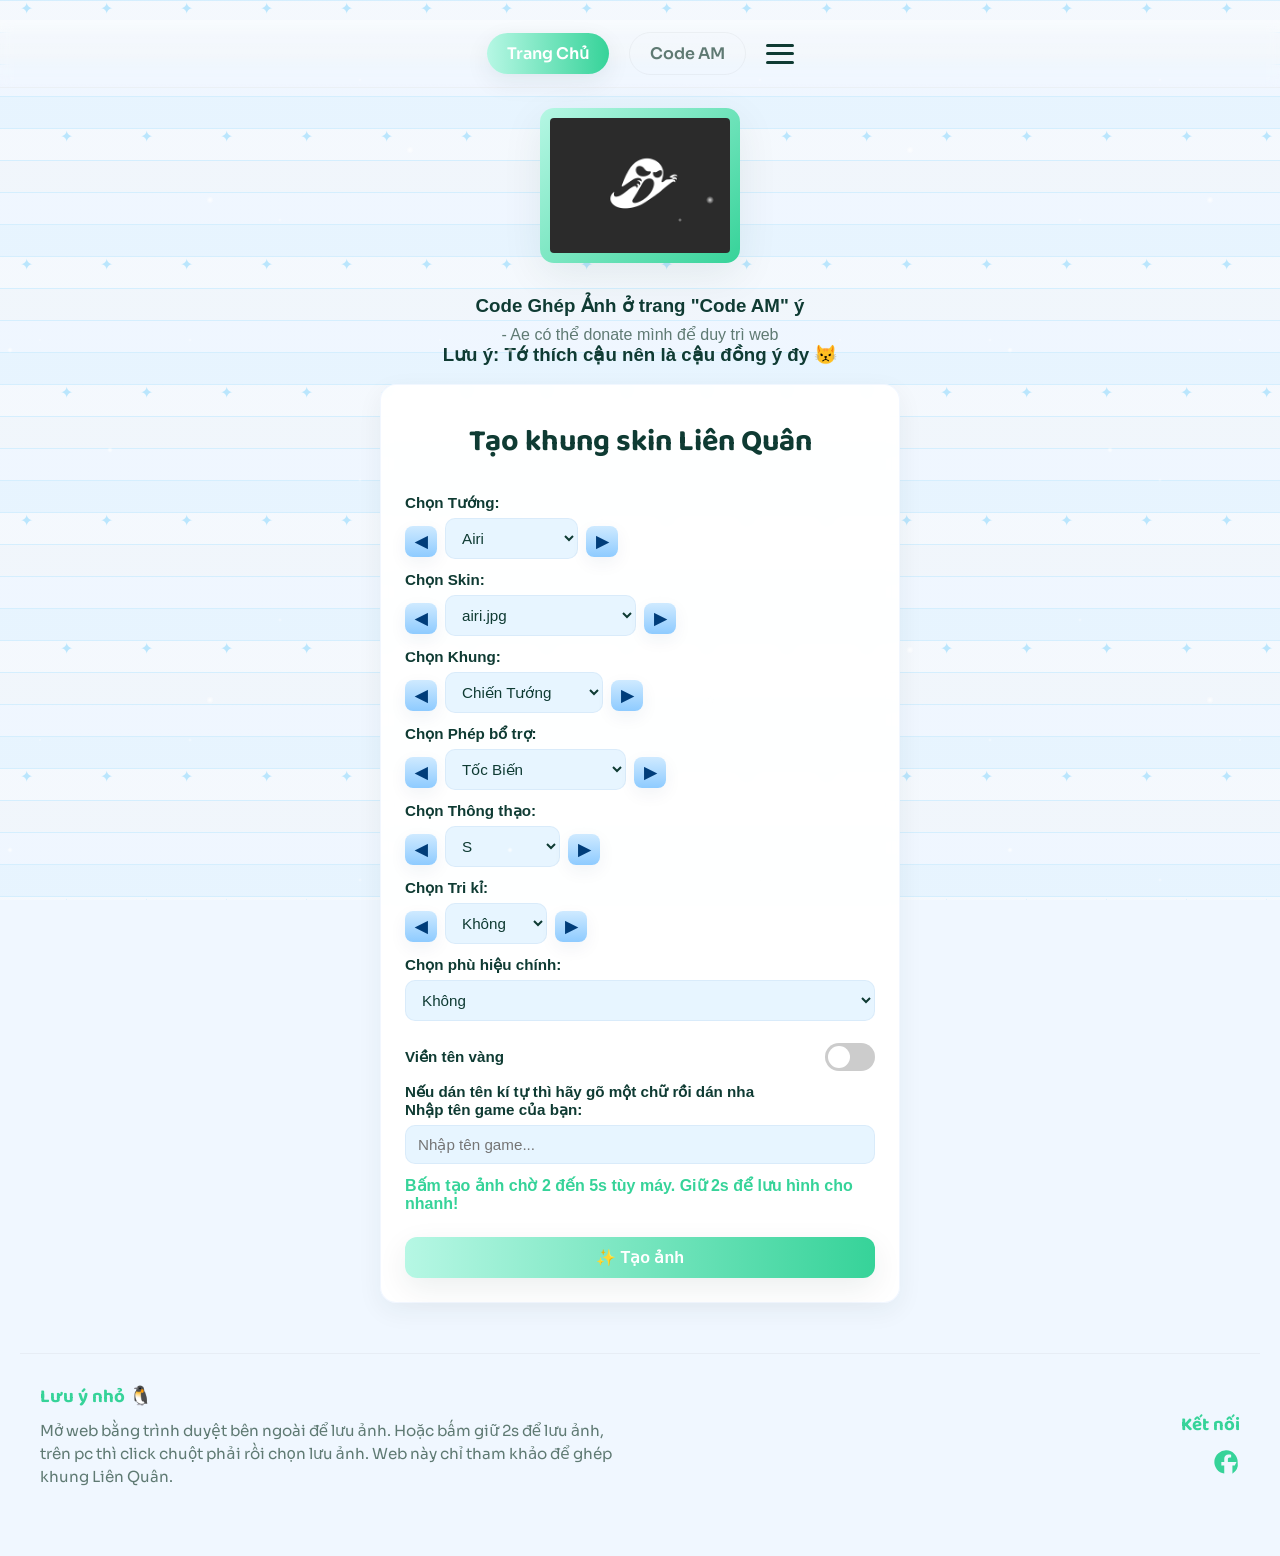
<file: index.html>
<!doctype html>
<html lang="vi">

<head>
  <script async src="https://pagead2.googlesyndication.com/pagead/js/adsbygoogle.js?client=ca-pub-8347855396412381"
    crossorigin="anonymous"></script>

  <meta charset="utf-8">
  <meta name="viewport" content="width=device-width,initial-scale=1">
  <link
    href="https://fonts.googleapis.com/css2?family=Baloo+2:wght@400;700;800&family=Sora:wght@300;400;600&display=swap"
    rel="stylesheet">
  <title>Tạo khung skin Liên Quân</title>
  <link rel="stylesheet" href="assets/css/reset.css">
  <link rel="stylesheet" href="assets/css/appbar.css">
  <link rel="stylesheet" href="assets/css/footer.css">
  <link rel="stylesheet" href="assets/css/profile.css">
  <link rel="stylesheet" href="assets/css/background.css">
  <link rel="stylesheet" href="assets/css/custom.css">
  <link rel="stylesheet" href="assets/css/styles.css">
  <link rel="stylesheet" href="assets/css/gallery.css">
  <link rel="stylesheet" href="assets/css/winter.css">
</head>

<body>
  <!-- 🌀 Loader -->
  <div class="loader-container">
    <div class="loader">
      <div class="loader--dot"></div>
      <div class="loader--dot"></div>
      <div class="loader--dot"></div>
      <div class="loader--dot"></div>
      <div class="loader--dot"></div>
      <div class="loader--dot"></div>
      <div class="loader--text">Loading...</div>
    </div>
  </div>
  <script src="assets/js/custom.js"></script>
  <div class="snow" aria-hidden="true"></div>
  <!-- 🌀 End Loader -->
  <header>
    <nav class="app-bar">
      <a href="/" class="active">Trang Chủ</a>
      <a href="gallery.html">Code AM</a>
      <!-- Hamburger menu -->
      <div class="hamburger" id="hamburger">
        <span></span>
        <span></span>
        <span></span>
      </div>
    </nav>
    <!-- Popup thông tin liên hệ -->
    <div id="contactPopupContainer"></div>
  </header>
  <script src="assets/js/profile.js"></script>
  <div class="search-box">
    <img src="assets/logo-images/ogo52hzmisfit.png" alt="logo" class="logo-pulse" />
  </div>

  <div class="intro">
    <h3>Code Ghép Ảnh ở trang "Code AM" ý</h3>
    <p class="lead">- Ae có thể donate mình để duy trì web<br>
    <h3 class="rainbow-text">Lưu ý: Tớ thích cậu nên là cậu đồng ý đy 😾</h3>
  </div>

  <div class="container">
    <h1>Tạo khung skin Liên Quân</h1><br>

    <div class="controls">
      <label>Chọn Tướng:
        <select id="tuongSelect"></select>
      </label>

      <label>Chọn Skin:
        <select id="skinSelect"></select>
      </label>

      <label>Chọn Khung:
        <select id="khungSelect"></select>
      </label>

      <label>Chọn Phép bổ trợ:
        <select id="phepSelect"></select>
      </label>

      <label>Chọn Thông thạo:
        <select id="thongthaoSelect"></select>
      </label>

      <label>Chọn Tri kỉ:
        <select id="trikiSelect"></select>
      </label>

      <label>Chọn phù hiệu chính:
        <select id="phuhieuGroupSelect">
          <option value="khong">Không</option>
          <option value="luc">Phù hiệu Lục</option>
          <option value="vang">Phù hiệu Vàng</option>
          <option value="do">Phù hiệu Đỏ</option>
          <option value="lam">Phù hiệu Lam</option>
        </select>
      </label>

      <label id="phuhieuLabel" style="display: none;">Chọn phù hiệu:
        <select id="phuhieuSelect"></select>
      </label>

      <div class="switch-label">
        <span>Viền tên vàng</span>

        <!-- <-- dùng label cho switch để click vào slider sẽ toggle checkbox -->
        <label class="switch">
          <input type="checkbox" id="vienvangCheck">
          <span class="slider"></span>
        </label>
      </div>

      <label>Nếu dán tên kí tự thì hãy gõ một chữ rồi dán nha <br>
        Nhập tên game của bạn:
        <input type="text" id="tenGameInput" placeholder="Nhập tên game...">
      </label>

      <h4 class="note">Bấm tạo ảnh chờ 2 đến 5s tùy máy. Giữ 2s để lưu hình cho nhanh!</h4>

      <!-- Nút tạo ảnh -->
      <button id="createBtn">✨ Tạo ảnh</button>

      <!-- Canvas đặt ngay dưới các nút -->
      <canvas id="preview" width="900" height="1200" style="display:none;"></canvas>

      <!-- Nút lưu ảnh, ẩn trước -->
      <button id="saveBtn" style="display:none;">💾 Lưu hình</button>
    </div>
  </div>
  <script src="assets/js/app.js"></script>
  <!-- 🐧 Footer -->
  <footer class="site-footer">
    <div class="footer-container">
      <!-- Cột trái: Lưu ý -->
      <div class="footer-left">
        <h3>Lưu ý nhỏ 🐧</h3>
        <p>Mở web bằng trình duyệt bên ngoài để lưu ảnh. Hoặc bấm giữ 2s để lưu ảnh, trên pc thì click chuột phải rồi
          chọn lưu ảnh. Web này chỉ tham khảo để ghép khung Liên Quân.</p>
      </div>

      <!-- Cột phải: Kết nối (Facebook) -->
      <div class="footer-right">
        <h3>Kết nối</h3>
        <a class="fb-footer" href="https://www.facebook.com/quoctuzn" target="_blank" aria-label="Facebook - QuocTuZN">
          <svg xmlns="http://www.w3.org/2000/svg" viewBox="0 0 24 24" class="fb-icon" width="28" height="28"
            fill="currentColor" aria-hidden="true">
            <path
              d="M22 12a10 10 0 1 0-11.5 9.9v-7H8v-3h2.5V9.5c0-2.5 1.5-3.9 3.7-3.9 1.1 0 2.2.2 2.2.2v2.4h-1.2c-1.2 0-1.6.8-1.6 1.6V12H21l-1.5 2.9h-2V22A10 10 0 0 0 22 12z" />
          </svg>
        </a>
      </div>
    </div>
  </footer>
  <!-- 🐧 End Footer -->
</body>

</html>
</file>
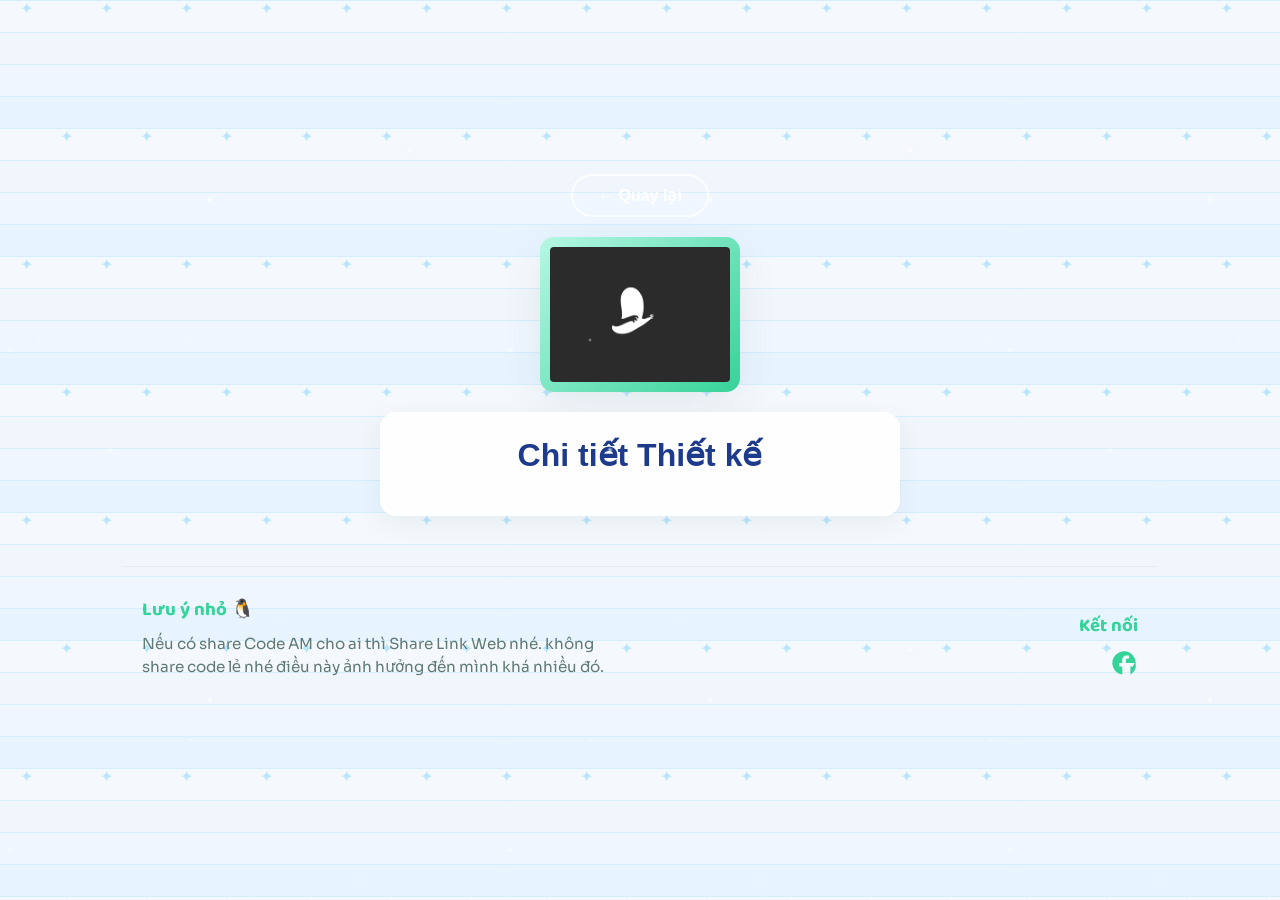
<file: detail.html>
<!DOCTYPE html>
<html lang="vi">

<head>
  <script async src="https://pagead2.googlesyndication.com/pagead/js/adsbygoogle.js?client=ca-pub-8347855396412381"
    crossorigin="anonymous"></script>

  <meta charset="UTF-8">
  <meta name="viewport" content="width=device-width, initial-scale=1">
  <link
    href="https://fonts.googleapis.com/css2?family=Baloo+2:wght@400;700;800&family=Sora:wght@300;400;600&display=swap"
    rel="stylesheet">

  <title>Chi tiết Design</title>
  <link rel="stylesheet" href="assets/css/reset.css">
  <link rel="stylesheet" href="assets/css/background.css">
  <link rel="stylesheet" href="assets/css/custom.css">
  <link rel="stylesheet" href="assets/css/footer.css">
  <link rel="stylesheet" href="assets/css/gallery.css">
  <link rel="stylesheet" href="assets/css/detail.css">
  <link rel="stylesheet" href="assets/css/winter.css">
</head>

<body>
  <!-- 🌀 Loader -->
  <div class="loader-container">
    <div class="loader">
      <div class="loader--dot"></div>
      <div class="loader--dot"></div>
      <div class="loader--dot"></div>
      <div class="loader--dot"></div>
      <div class="loader--dot"></div>
      <div class="loader--dot"></div>
      <div class="loader--text">Loading...</div>
    </div>
  </div>
  <script src="assets/js/custom.js"></script>
  <div class="snow" aria-hidden="true"></div>
  <!-- 🌀 End Loader -->
  <header>
    <a href="gallery.html" class="back-btn">&larr; Quay lại</a>
  </header>
  <div class="search-box">
    <img src="assets/logo-images/ogo52hzmisfit.png" alt="logo" class="logo-pulse" />
  </div>
  <div class="container">
    <h1>Chi tiết Thiết kế</h1><br>
    <main id="detailContainer"></main>
  </div>
  <script>
    document.addEventListener("DOMContentLoaded", () => {
      const params = new URLSearchParams(window.location.search);
      const id = params.get("id");

      fetch('assets/data/gallery.json')
        .then(res => res.json())
        .then(data => {
          const item = data.find(i => i.id.toLowerCase() === id.toLowerCase());
          const container = document.getElementById("detailContainer");

          if (item) {
            // Kiểm tra item.links (mảng) và render tất cả link
            let linksHTML = '';
            if (Array.isArray(item.links)) {
              linksHTML = item.links
                .map(link => `<a href="${link.url}" target="_blank" class="detail-link">${link.text}</a>`)
                .join(' ');
            }

            container.innerHTML = `
              <div class="detail-card">
                <img id="detailImage" src="${item.image}" alt="${item.title}">
                <h2>${item.title}</h2>
                <p>${item.description}</p>
                <div class="links-container">${linksHTML}</div>
              </div>
            `;
          } else {
            container.innerHTML = `<p class="lead">Không tìm thấy thông tin ảnh.</p>`;
          }
        })
        .catch(err => console.error('Lỗi load chi tiết:', err));
    });
  </script>
  <!-- 🐧 Footer -->
  <footer class="site-footer">
    <div class="footer-container">
      <!-- Cột trái: Lưu ý -->
      <div class="footer-left">
        <h3>Lưu ý nhỏ 🐧</h3>
        <p>Nếu có share Code AM cho ai thì Share Link Web nhé. không share code lẻ nhé điều này ảnh hưởng đến mình khá
          nhiều đó.</p>
      </div>

      <!-- Cột phải: Kết nối (Facebook) -->
      <div class="footer-right">
        <h3>Kết nối</h3>
        <a class="fb-footer" href="https://www.facebook.com/quoctuzn" target="_blank" aria-label="Facebook - QuocTuZN">
          <svg xmlns="http://www.w3.org/2000/svg" viewBox="0 0 24 24" class="fb-icon" width="28" height="28"
            fill="currentColor" aria-hidden="true">
            <path
              d="M22 12a10 10 0 1 0-11.5 9.9v-7H8v-3h2.5V9.5c0-2.5 1.5-3.9 3.7-3.9 1.1 0 2.2.2 2.2.2v2.4h-1.2c-1.2 0-1.6.8-1.6 1.6V12H21l-1.5 2.9h-2V22A10 10 0 0 0 22 12z" />
          </svg>
        </a>
      </div>
    </div>
  </footer>
  <!-- 🐧 End Footer -->
</body>

</html>
</file>
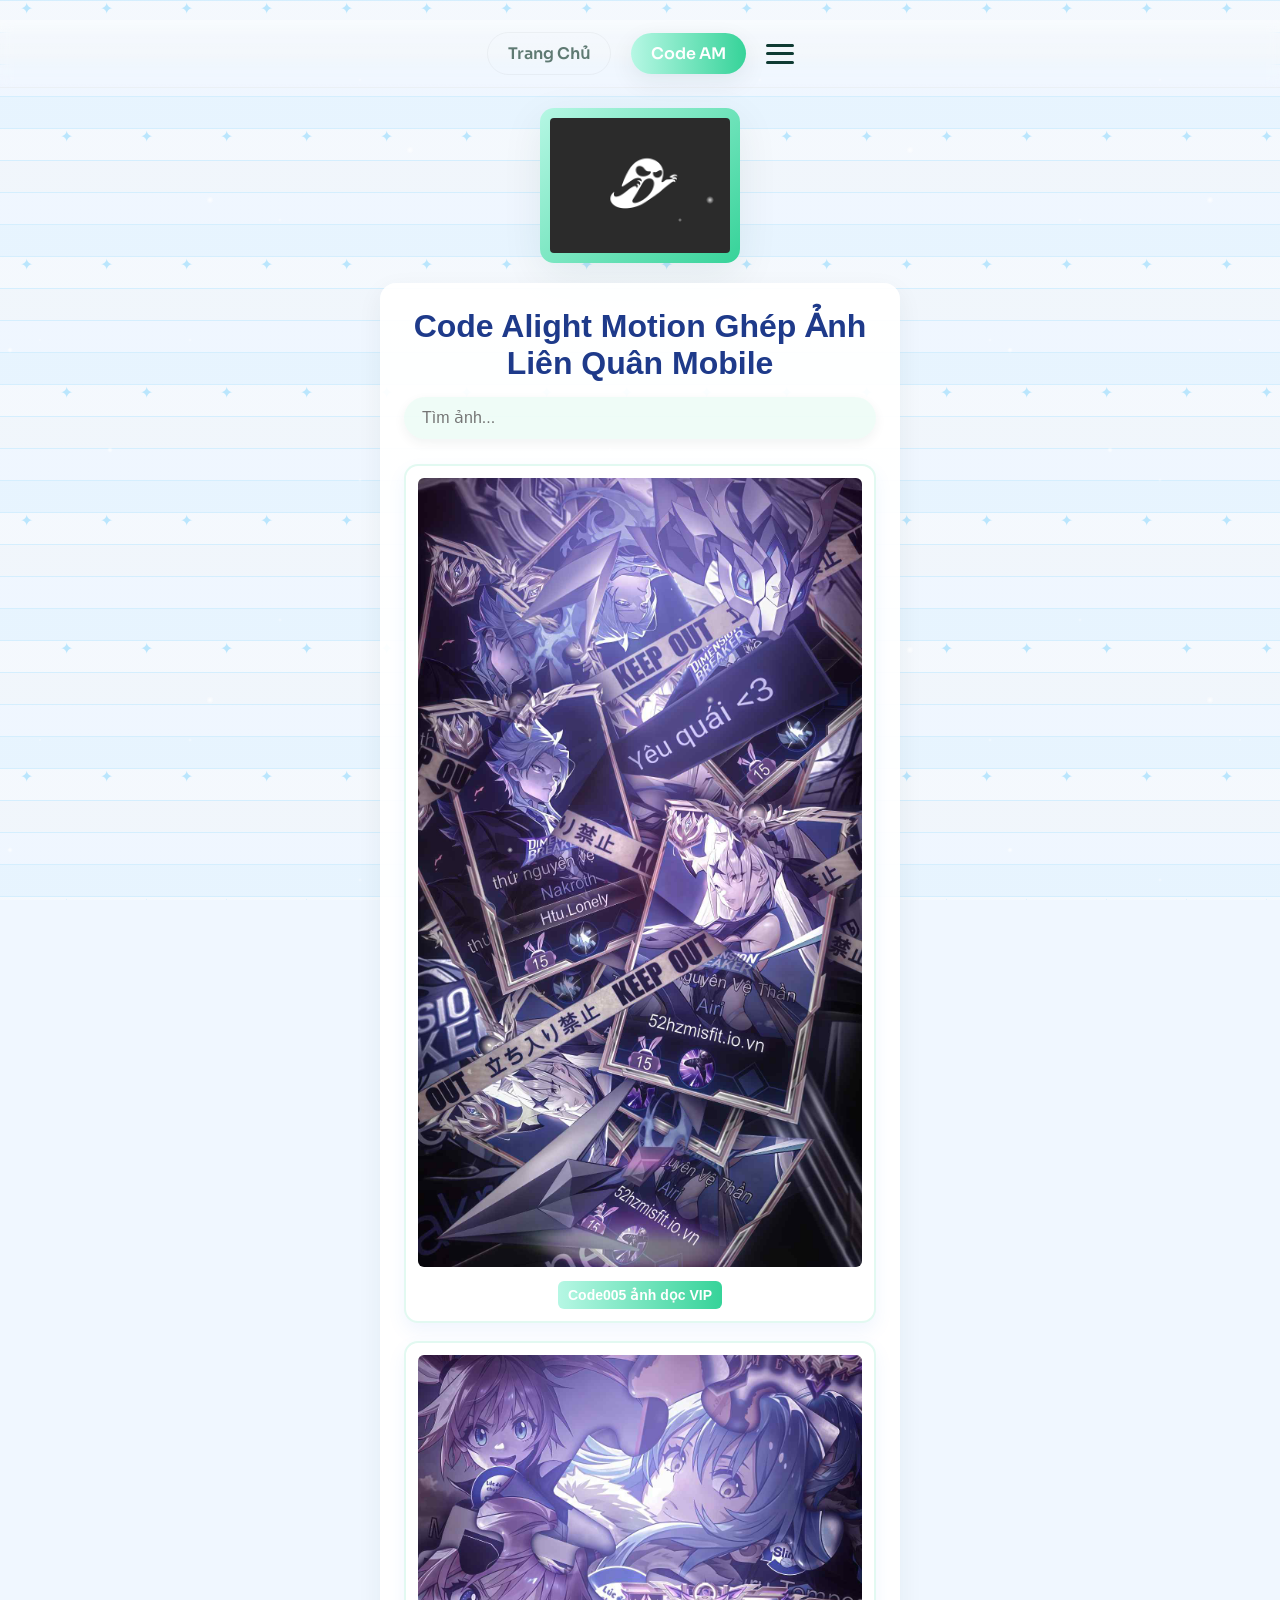
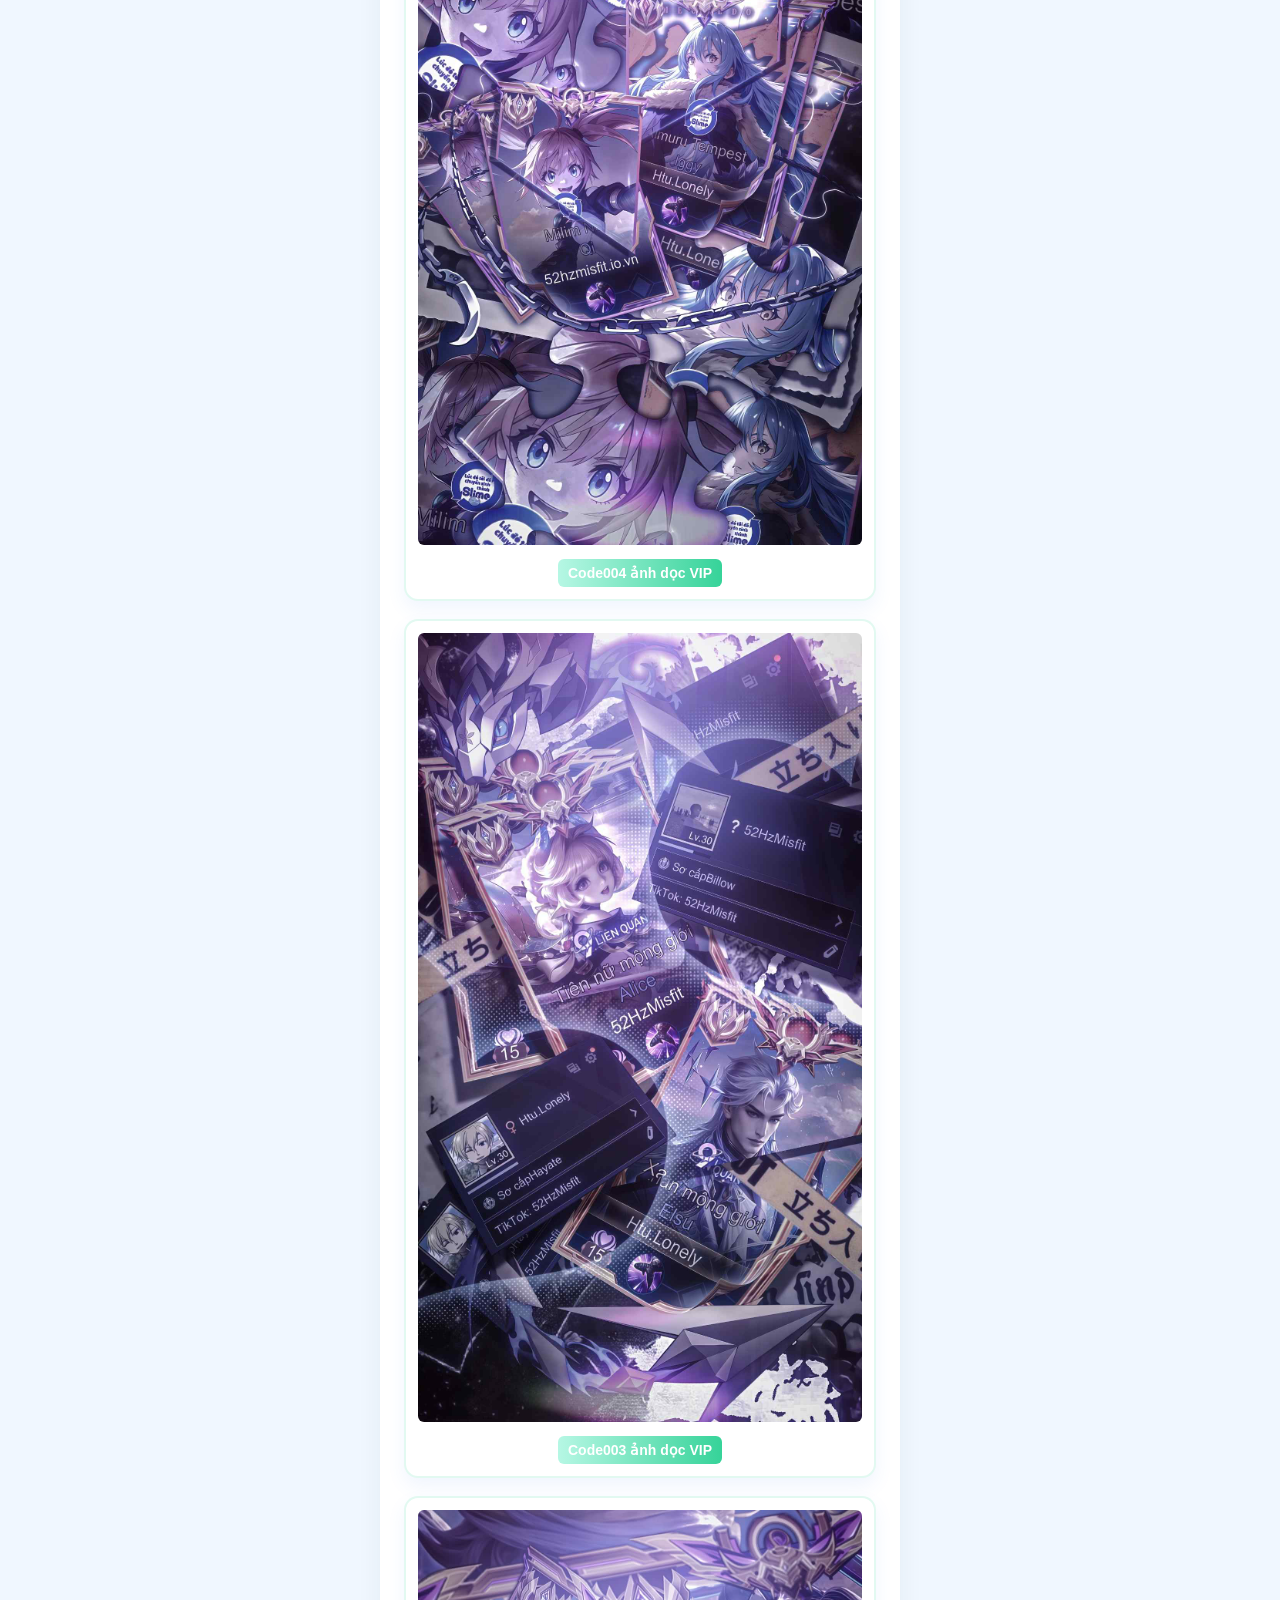
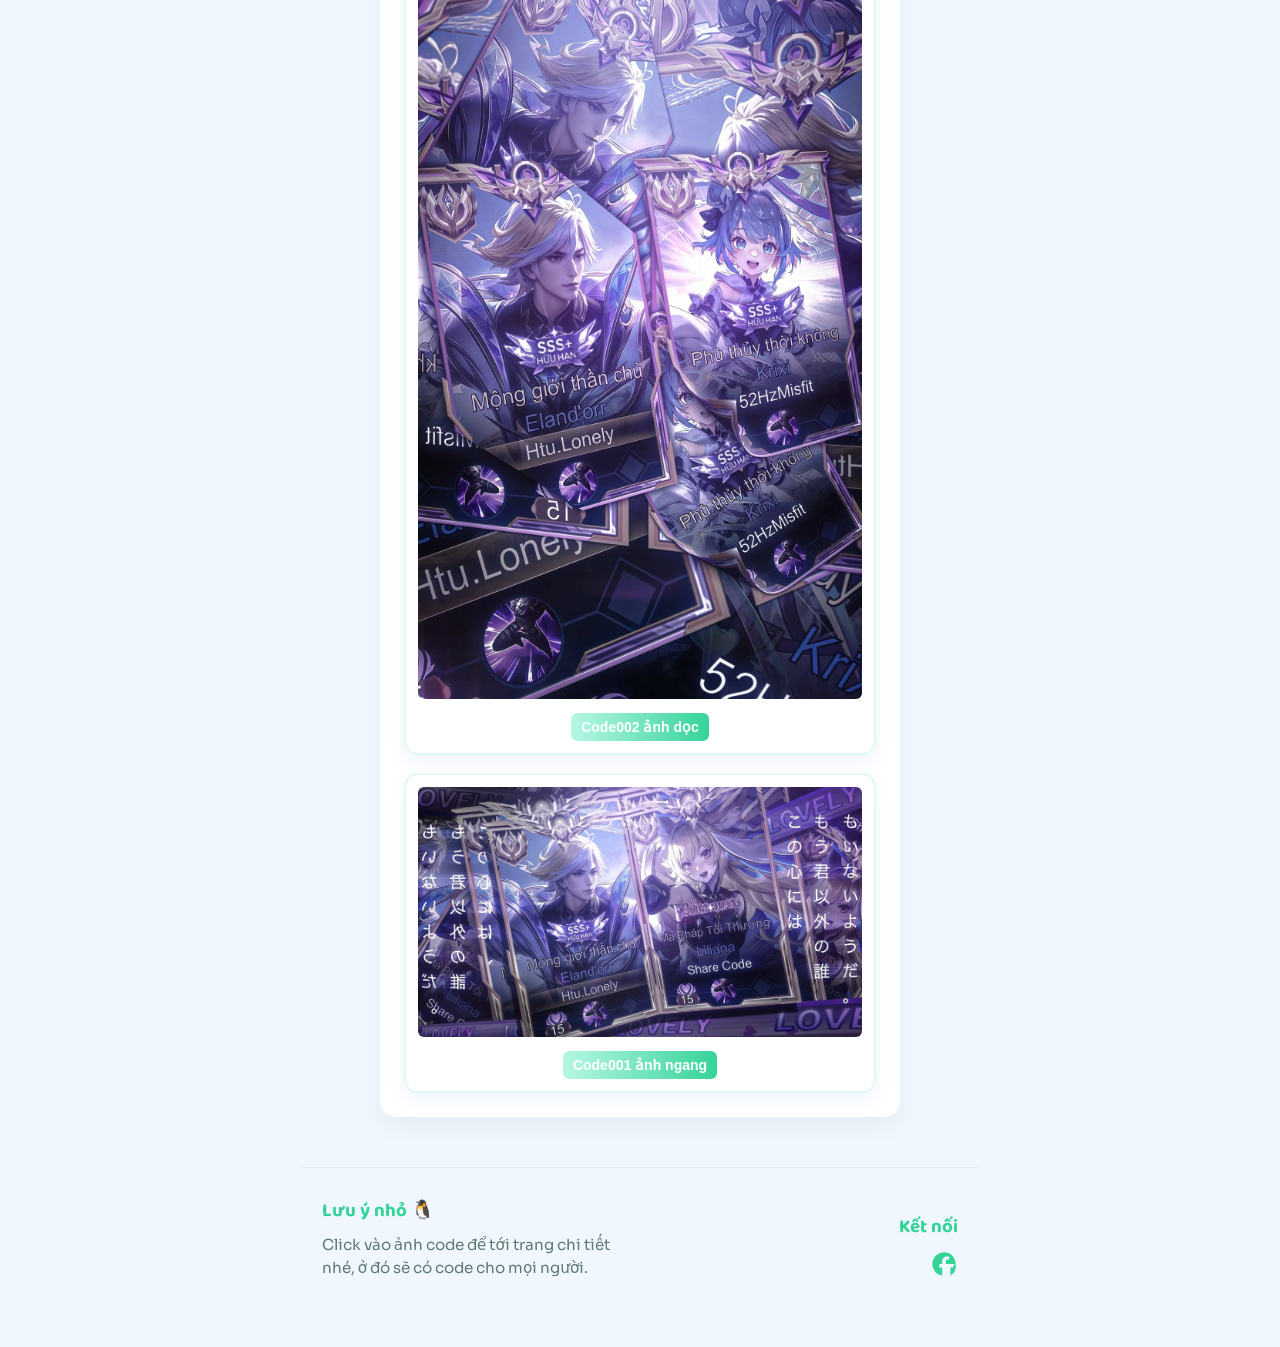
<file: gallery.html>
<!DOCTYPE html>
<html lang="vi">

<head>
  <script async src="https://pagead2.googlesyndication.com/pagead/js/adsbygoogle.js?client=ca-pub-8347855396412381"
    crossorigin="anonymous"></script>
  <meta charset="UTF-8">
  <meta name="viewport" content="width=device-width, initial-scale=1">
  <link
    href="https://fonts.googleapis.com/css2?family=Baloo+2:wght@400;700;800&family=Sora:wght@300;400;600&display=swap"
    rel="stylesheet">
  <title>Thư viện Design</title>
  <link rel="stylesheet" href="assets/css/reset.css">
  <link rel="stylesheet" href="assets/css/appbar.css">
  <link rel="stylesheet" href="assets/css/footer.css">
  <link rel="stylesheet" href="assets/css/profile.css">
  <link rel="stylesheet" href="assets/css/background.css">
  <link rel="stylesheet" href="assets/css/custom.css">
  <link rel="stylesheet" href="assets/css/gallery.css">
  <link rel="stylesheet" href="assets/css/winter.css">
</head>

<body>
  <!-- 🌀 Loader -->
  <div class="loader-container">
    <div class="loader">
      <div class="loader--dot"></div>
      <div class="loader--dot"></div>
      <div class="loader--dot"></div>
      <div class="loader--dot"></div>
      <div class="loader--dot"></div>
      <div class="loader--dot"></div>
      <div class="loader--text">Loading...</div>
    </div>
  </div>
  <script src="assets/js/custom.js"></script>
  <div class="snow" aria-hidden="true"></div>
  <!-- 🌀 End Loader -->
  <header>
    <nav class="app-bar">
      <a href="index.html" class="active">Trang Chủ</a>
      <a href="gallery.html">Code AM</a>
      <!-- Hamburger menu -->
      <div class="hamburger" id="hamburger">
        <span></span>
        <span></span>
        <span></span>
      </div>
    </nav>
    <!-- Popup thông tin liên hệ -->
    <div id="contactPopupContainer"></div>
  </header>
  <script src="assets/js/profile.js"></script>
  <div class="search-box">
    <img src="assets/logo-images/ogo52hzmisfit.png" alt="logo" class="logo-pulse" />
  </div>
  <div class="container">
    <h1 style="text-align: center;">Code Alight Motion Ghép Ảnh Liên Quân Mobile</h1>

    <section class="search-section">
      <input type="text" id="searchInput" placeholder="Tìm ảnh...">
    </section>

    <main id="galleryContainer"></main>
  </div>
  <script src="assets/js/gallery.js"></script>
  <!-- 🐧 Footer -->
  <footer class="site-footer">
    <div class="footer-container">
      <!-- Cột trái: Lưu ý -->
      <div class="footer-left">
        <h3>Lưu ý nhỏ 🐧</h3>
        <p>Click vào ảnh code để tới trang chi tiết nhé, ở đó sẽ có code cho mọi người.</p>
      </div>

      <!-- Cột phải: Kết nối (Facebook) -->
      <div class="footer-right">
        <h3>Kết nối</h3>
        <a class="fb-footer" href="https://www.facebook.com/quoctuzn" target="_blank" aria-label="Facebook - QuocTuZN">
          <svg xmlns="http://www.w3.org/2000/svg" viewBox="0 0 24 24" class="fb-icon" width="28" height="28"
            fill="currentColor" aria-hidden="true">
            <path
              d="M22 12a10 10 0 1 0-11.5 9.9v-7H8v-3h2.5V9.5c0-2.5 1.5-3.9 3.7-3.9 1.1 0 2.2.2 2.2.2v2.4h-1.2c-1.2 0-1.6.8-1.6 1.6V12H21l-1.5 2.9h-2V22A10 10 0 0 0 22 12z" />
          </svg>
        </a>
      </div>
    </div>
  </footer>
  <!-- 🐧 End Footer -->
</body>

</html>
</file>
<file: assets/css/appbar.css>
/* 🔹 App bar */
.app-bar {
  position: relative;
  width: 100vw;
  display: flex;
  justify-content: center;
  align-items: center;
  gap: 20px;
  padding: 12px 0;
  backdrop-filter: blur(6px);
  background: linear-gradient(180deg, rgba(255, 255, 255, 0.35), rgba(255, 255, 255, 0.06));
  position: sticky;
  top: 0;
  z-index: 60;
  border-bottom: 1px solid rgba(0, 0, 0, 0.04);
}

/* 🔹 Nút cơ bản (chưa active) */
.app-bar a {
  text-decoration: none;
  color: var(--muted);
  font-weight: 600;
  padding: 10px 20px;
  border-radius: 28px;
  border: 1px solid rgba(0, 0, 0, 0.04);
  background: transparent;
  transition: all .22s ease;
  font-family: 'Sora', sans-serif;
}

.app-bar a:hover {
  color: var(--accent-1);
  transform: translateY(-2px);
}

/* Active */
.app-bar a.active {
  background: linear-gradient(90deg, var(--accent-2), var(--accent-1));
  color: #fff;
  box-shadow: 0 8px 24px rgba(14, 55, 47, 0.08);
  border: none;
}

/* Hamburger */
.hamburger {
  display: flex;
  flex-direction: column;
  justify-content: space-between;
  width: 28px;
  height: 20px;
  cursor: pointer;
}

.hamburger span {
  display: block;
  height: 3px;
  background-color: var(--muted);
  border-radius: 3px;
  transition: all .2s ease;
}
</file>
<file: assets/css/footer.css>
/* Footer chung */
.site-footer {
  color: var(--text, #222);
  padding: 28px 20px;
  margin-top: 50px;
  font-family: 'Sora', system-ui, -apple-system, 'Segoe UI', sans-serif;
  background: transparent;
  border-top: 1px solid rgba(0, 0, 0, 0.04);
}

/* Container 2 cột */
.footer-container {
  display: flex;
  justify-content: space-between;
  max-width: 1200px;
  margin: 0 auto;
  gap: 20px;
  align-items: center;
}


/* Cột trái */
.footer-left {
  flex: 1 1 45%;
  /* chiếm khoảng 45% width */
  margin-bottom: 20px;
}

.footer-left h3 {
  color: var(--accent-1);
  margin-bottom: 8px;
  font-family: 'Baloo 2', cursive;
}

.footer-left p {
  font-size: 0.95rem;
  line-height: 1.5;
  color: var(--muted);
}

/* Cột phải */
.footer-right {
  flex: 1 1 45%;
  margin-bottom: 0;
  text-align: right;
}

.footer-right h3 {
  color: var(--accent-1);
  margin-bottom: 8px;
  font-family: 'Baloo 2', cursive;
}

.footer-right .fb-footer {
  display: inline-flex;
  align-items: center;
  gap: 10px;
  text-decoration: none;
  color: var(--accent-1);
}

.footer-right .fb-footer .fb-icon {
  width: 28px;
  height: 28px;
  color: var(--accent-1);
  transition: transform .18s ease;
}

.footer-right .fb-footer:hover .fb-icon {
  transform: translateY(-3px) scale(1.05);
}

/* Responsive: màn hình nhỏ */
@media screen and (max-width:768px) {
  .footer-container {
    flex-direction: column;
    text-align: center;
  }

  .footer-right {
    text-align: center;
  }
}
</file>
<file: assets/css/profile.css>
/* ===== Hamburger menu ===== */
.hamburger {
  display: flex;
  flex-direction: column;
  justify-content: space-between;
  width: 28px;
  height: 20px;
  cursor: pointer;
  z-index: 220;
  /* always above popup */
}

.hamburger span {
  display: block;
  height: 3px;
  background-color: var(--text, #fff);
  border-radius: 3px;
  transition: all .25s ease;
}

/* ===== Popup thông tin liên hệ (minimal, FB-only) ===== */
.contact-popup {
  position: absolute;
  top: 60px;
  right: 18px;
  background: linear-gradient(180deg, rgba(255, 255, 255, 0.95), rgba(255, 255, 255, 0.86));
  color: var(--text);
  padding: 18px 16px;
  border-radius: 14px;
  box-shadow: 0 12px 40px rgba(93, 62, 96, 0.08);
  display: none;
  z-index: 210;
  min-width: 220px;
  animation: fadeIn 0.24s ease forwards;
}

.contact-popup h3 {
  margin: 0 0 8px 0;
  font-size: 1.05rem;
  font-weight: 700;
  font-family: 'Baloo 2', cursive;
  text-align: center;
}

.contact-popup p {
  margin: 0 0 12px 0;
  font-size: 0.95rem;
  color: var(--muted);
  text-align: center;
}

.fb-actions {
  display: flex;
  justify-content: center;
  align-items: center;
  gap: 12px;
}

.fb-link {
  display: inline-flex;
  align-items: center;
  justify-content: center;
  width: 54px;
  height: 54px;
  border-radius: 12px;
  color: var(--card);
  background: linear-gradient(135deg, var(--accent-2), var(--accent-1));
  box-shadow: 0 8px 20px rgba(14, 55, 47, 0.06);
  transition: transform .18s ease, box-shadow .18s ease;
}

.fb-link:hover {
  transform: translateY(-4px) scale(1.02);
  background: linear-gradient(135deg, var(--accent-2), var(--accent-1));
  box-shadow: 0 8px 20px rgba(14, 55, 47, 0.08);
}

.fb-link .fb-icon {
  width: 26px;
  height: 26px;
  color: #fff;
}

/* Close button */
#closePopup {
  display: block;
  margin: 12px auto 0 auto;
  padding: 8px 14px;
  background: transparent;
  color: var(--muted);
  border: 1px solid rgba(0, 0, 0, 0.06);
  border-radius: 10px;
  cursor: pointer;
}

#closePopup:hover {
  transform: translateY(-2px);
  color: var(--text);
}

@keyframes fadeIn {
  from {
    opacity: 0;
    transform: translateY(-8px);
  }

  to {
    opacity: 1;
    transform: none;
  }
}
</file>
<file: assets/css/background.css>
/* ========== BODY & LAYOUT ========== */
body {
  font-family: 'Sora', system-ui, -apple-system, "Segoe UI", Roboto, "Helvetica Neue", Arial;
  display: flex;
  flex-direction: column;
  align-items: center;
  justify-content: flex-start;
  min-height: 100vh;
  padding: 20px;
  color: var(--text, #222);
  margin: 0;
  overflow-x: hidden;

  /* Soft layered mint background for better contrast */
  background:
    radial-gradient(circle at 8% 18%, rgba(54, 211, 153, 0.08), transparent 10%),
    radial-gradient(circle at 92% 82%, rgba(54, 211, 153, 0.06), transparent 12%),
    linear-gradient(135deg, #F3FFF8 0%, #E8FFF4 45%, #FFFFFF 100%);
  background-attachment: fixed;
}
</file>
<file: assets/css/custom.css>
:root {
  --bg-1: #F3FFF8;
  /* very pale mint */
  --bg-2: #E8FFF4;
  /* soft mint wash */
  --accent-1: #36D399;
  /* main mint */
  --accent-2: #B6F7E4;
  /* light mint */
  --mint: #36D399;
  --lav: #DFFCF0;
  --card: rgba(255, 255, 255, 0.94);
  --glass: rgba(255, 255, 255, 0.12);
  --text: #0f3b33;
  /* deep teal for readability */
  --muted: #5f7a73;
  --shadow: 0 12px 36px rgba(14, 55, 47, 0.06);
}

/* ===== Loader ===== */
.loader-container {
  position: fixed;
  inset: 0;
  background: radial-gradient(circle at 20% 30%, rgba(255, 200, 220, 0.28), transparent 8%), linear-gradient(135deg, var(--lav), var(--bg-2));
  display: flex;
  justify-content: center;
  align-items: center;
  z-index: 1000;
  animation: hideLoader 0.6s ease 0.6s forwards;
}

@keyframes hideLoader {
  to {
    opacity: 0;
    visibility: hidden;
  }
}

.loader {
  height: 22px;
  width: 260px;
  position: relative;
  filter: drop-shadow(var(--shadow));
}

.loader--dot {
  animation-name: loader;
  animation-timing-function: cubic-bezier(.4, .0, .2, 1);
  animation-duration: 1.6s;
  animation-iteration-count: infinite;
  height: 18px;
  width: 18px;
  border-radius: 50%;
  position: absolute;
}

.loader--dot:nth-child(1) {
  background-color: #B6F7E4;
  left: 0;
  animation-delay: 0s;
}

.loader--dot:nth-child(2) {
  background-color: #86F1D0;
  left: 40px;
  animation-delay: 0.08s;
}

.loader--dot:nth-child(3) {
  background-color: #36D399;
  left: 80px;
  animation-delay: 0.16s;
}

.loader--dot:nth-child(4) {
  background-color: #7EEAC5;
  left: 120px;
  animation-delay: 0.24s;
}

.loader--dot:nth-child(5) {
  background-color: #34C9A5;
  left: 160px;
  animation-delay: 0.32s;
}

.loader--dot:nth-child(6) {
  background-color: #DFFEF6;
  left: 200px;
  animation-delay: 0.4s;
}

.loader--text {
  position: absolute;
  top: 220%;
  left: 0;
  right: 0;
  width: 6rem;
  margin: auto;
  text-align: center;
  font-size: 1rem;
  color: var(--text);
}

@keyframes loader {
  0% {
    transform: translateX(0) scale(1);
  }

  50% {
    transform: translateX(10px) scale(1.05);
  }

  100% {
    transform: translateX(0) scale(1);
  }
}

/* ===== Hiện nội dung sau loader ===== */
.main-content {
  opacity: 0;
  animation: showContent 0.6s ease 0.6s forwards;
}

@keyframes showContent {
  to {
    opacity: 1;
  }
}

/* Căn giữa logo */
.search-box {
  display: flex;
  justify-content: center;
  align-items: center;
  margin: 20px 0;
}

.logo-pulse {
  width: 200px;
  height: auto;
  display: inline-block;
  padding: 10px;
  border-radius: 14px;
  background: linear-gradient(135deg, var(--accent-2), var(--accent-1));
  box-shadow: 0 12px 40px rgba(13, 58, 49, 0.08);
  animation: pulse 3s ease-in-out infinite;
  transform-origin: center;
  object-fit: contain;
}

@keyframes pulse {
  0% {
    transform: scale(1);
    filter: drop-shadow(0 0 0 rgba(0, 0, 0, 0));
  }

  50% {
    transform: scale(1.06);
    filter: drop-shadow(0 8px 30px rgba(169, 123, 155, 0.06));
  }

  100% {
    transform: scale(1);
    filter: drop-shadow(0 0 0 rgba(0, 0, 0, 0));
  }
}

/* Utility: subtle entrance for form controls */
.container {
  transform: translateY(6px);
  opacity: 0;
  animation: liftIn 0.6s ease 0.8s forwards;
}

@keyframes liftIn {
  to {
    transform: none;
    opacity: 1;
  }
}
</file>
<file: assets/css/styles.css>
/* Container: soft blue card for the generator */
.container {
  background: linear-gradient(180deg, #eef8ff 0%, #def2ff 100%);
  border: 1px solid rgba(34, 114, 255, 0.06);
  border-radius: 18px;
  box-shadow: 0 14px 40px rgba(18, 66, 122, 0.06);
  padding: 20px 24px;
  max-width: 520px;
  width: 100%;
  display: flex;
  flex-direction: column;
  align-items: center;
  backdrop-filter: blur(6px);
}

/* Headings and intro for readability */
h1 {
  color: var(--text);
  font-family: 'Baloo 2', cursive;
  font-size: 1.9rem;
  margin: 8px 0 10px 0;
  text-align: center;
}

.intro {
  max-width: 820px;
  margin: 12px auto 18px auto;
  text-align: center;
  color: var(--text);
}

.intro .lead {
  color: var(--muted);
  font-weight: 500;
  margin-top: 8px;
}

.note {
  color: var(--accent-1);
  font-weight: 700;
}

/* Canvas viền trắng nổi trên gradient */
canvas {
  width: 100%;
  height: auto;
  border-radius: 12px;
  border: 2px solid rgba(14, 84, 160, 0.06);
  background: rgba(230, 245, 255, 0.06);
  margin-bottom: 20px;
}

/* Controls */
.controls {
  width: 100%;
  display: flex;
  flex-direction: column;
  gap: 12px;
}

label {
  display: flex;
  flex-direction: column;
  font-size: 0.95rem;
  font-weight: 600;
  color: var(--text);
}

select,
input[type="text"] {
  margin-top: 6px;
  padding: 10px 12px;
  border: 1px solid rgba(14, 84, 160, 0.06);
  border-radius: 10px;
  font-size: 0.95rem;
  background: rgba(230, 245, 255, 0.95);
  color: var(--text);
  transition: box-shadow .18s ease, transform .12s ease;
}

select:focus,
input[type="text"]:focus {
  outline: none;
  box-shadow: 0 6px 18px rgba(14, 55, 47, 0.06);
  transform: translateY(-2px);
}

/* Wrapper for select + prev/next cycler buttons */
.select-row {
  display: flex;
  align-items: center;
  gap: 8px;
}

.select-row .cycle-btn {
  background: linear-gradient(180deg, #cfeaff, #8ecbff);
  border: none;
  padding: 6px 10px;
  border-radius: 8px;
  cursor: pointer;
  color: #003d7a;
  font-weight: 700;
  box-shadow: 0 6px 18px rgba(14, 55, 100, 0.06);
}

.data-error {
  background: linear-gradient(90deg, #fff4f6, #fffaf0);
  border: 1px solid #ffdede;
  color: #3b2b2b;
  padding: 10px;
  border-radius: 8px;
  margin-bottom: 8px;
  font-weight: 600;
}

/* Button gradient loang */
button {
  margin-top: 12px;
  padding: 11px 18px;
  background: linear-gradient(90deg, var(--accent-2), var(--accent-1));
  color: #fff;
  border: none;
  border-radius: 12px;
  font-size: 1rem;
  font-weight: 700;
  cursor: pointer;
  box-shadow: 0 10px 30px rgba(14, 55, 47, 0.08);
  transition: transform .18s ease, box-shadow .18s ease;
}

button:hover {
  transform: translateY(-3px);
  box-shadow: 0 18px 40px rgba(14, 55, 47, 0.12);
}

button:active {
  transform: scale(.99);
}

/* Checkbox chữ trắng */
input[type="checkbox"] {
  margin-right: 8px;
  transform: scale(1.15);
}

/* Scrollbar giữ nguyên */
select::-webkit-scrollbar {
  width: 6px;
}

select::-webkit-scrollbar-thumb {
  background: #94a3b8;
  border-radius: 4px;
}

select::-webkit-scrollbar-thumb:hover {
  background: #475569;
}

@media (max-width:500px) {
  .container {
    padding: 14px;
  }

  h1 {
    font-size: 1.35rem;
  }

  button {
    font-size: 0.95rem;
  }
}

/* Staggered reveal for form fields to create a pleasant entrance */
.controls label {
  opacity: 0;
  transform: translateY(8px);
  animation: fieldIn .48s ease forwards;
}

.controls label:nth-of-type(1) {
  animation-delay: 0.9s;
}

.controls label:nth-of-type(2) {
  animation-delay: 0.98s;
}

.controls label:nth-of-type(3) {
  animation-delay: 1.06s;
}

.controls label:nth-of-type(4) {
  animation-delay: 1.14s;
}

.controls label:nth-of-type(5) {
  animation-delay: 1.22s;
}

.controls label:nth-of-type(6) {
  animation-delay: 1.30s;
}

.controls label:nth-of-type(7) {
  animation-delay: 1.38s;
}

@keyframes fieldIn {
  to {
    opacity: 1;
    transform: none;
  }
}

/* Nav giữ nguyên */
.nav {
  display: flex;
  justify-content: center;
  gap: 15px;
  margin: 20px 0;
}

.nav a {
  text-decoration: none;
  color: #ffd700;
  font-size: 18px;
  font-weight: 600;
  padding: 10px 20px;
  border: 2px solid #ffd700;
  border-radius: 12px;
  transition: all 0.3s ease;
  background: rgba(0, 0, 0, 0.2);
  box-shadow: 0 4px 10px rgba(255, 215, 0, 0.2);
}

.nav a:hover {
  color: #000;
  background: #ffd700;
  box-shadow: 0 6px 15px rgba(255, 215, 0, 0.5);
  transform: translateY(-2px);
}

.nav a.active {
  color: #000;
  background: #ffcc33;
  border-color: #ffcc33;
  box-shadow: 0 6px 15px rgba(255, 204, 51, 0.5);
}

/* ==== Switch layout ==== */
.switch-label {
  display: flex;
  align-items: center;
  justify-content: space-between;
  /* chữ bên trái, công tắc bên phải */
  width: 100%;
  font-size: 0.95rem;
  font-weight: 600;
  color: var(--text);
  /* đổi thành trắng để nổi trên nền gradient */
  margin-top: 10px;
}

/* ==== Switch design ==== */
.switch {
  position: relative;
  display: inline-block;
  width: 50px;
  height: 28px;
}

.switch input {
  opacity: 0;
  width: 0;
  height: 0;
}

.slider {
  position: absolute;
  cursor: pointer;
  top: 0;
  left: 0;
  right: 0;
  bottom: 0;
  background-color: #ccc;
  transition: 0.3s;
  border-radius: 34px;
}

.slider:before {
  position: absolute;
  content: "";
  height: 22px;
  width: 22px;
  left: 3px;
  bottom: 3px;
  background-color: white;
  transition: 0.3s;
  border-radius: 50%;
}

input:checked+.slider {
  background-color: #0066ff;
  /* vàng khi bật */
}

input:checked+.slider:before {
  transform: translateX(22px);
}

/* Hiệu ứng đổi màu liên tục */
.rainbow-text {
  font-weight: 700;
  animation: colorchange 3s infinite linear;
}

@keyframes colorchange {
  0% {
    color: #2d7a5e;
  }

  25% {
    color: #39bfa0;
  }

  50% {
    color: var(--accent-1);
  }

  75% {
    color: var(--accent-2);
  }

  100% {
    color: #2d7a5e;
  }

  /* quay lại đỏ */
}
</file>
<file: assets/css/gallery.css>
/* ===== RESET & BASE ===== */
* {
  margin: 0;
  padding: 0;
  box-sizing: border-box;
}

body {
  font-family: 'Sora', sans-serif;
  color: var(--text, #0f3b33);
  min-height: 100vh;
  display: flex;
  justify-content: center;
  /* căn giữa ngang */
  align-items: center;
  /* căn giữa dọc */
  padding: 20px 10px;
}

/* ===== CONTAINER ===== */
.container {
  width: 100%;
  max-width: 520px;
  background: var(--card, rgba(255, 255, 255, 0.94));
  border-radius: 16px;
  box-shadow: 0 8px 26px rgba(14, 55, 47, 0.06);
  padding: 24px;
  display: flex;
  flex-direction: column;
  align-items: center;
}

/* ===== SEARCH SECTION ===== */
.search-section {
  width: 100%;
  display: flex;
  justify-content: center;
  align-items: center;
  margin: 15px 0 25px 0;
}

#searchInput {
  width: 100%;
  padding: 12px 18px;
  border: none;
  border-radius: 30px;
  font-size: 1rem;
  outline: none;
  background-color: rgba(54, 211, 153, 0.08);
  color: var(--text);
  box-shadow: 0 4px 12px rgba(14, 55, 47, 0.06);
  transition: all 0.3s ease;
}

#searchInput:hover,
#searchInput:focus {
  box-shadow: 0 6px 16px rgba(0, 0, 0, 0.25);
  transform: scale(1.02);
}

/* ===== GALLERY ===== */
#galleryContainer {
  display: flex;
  flex-direction: column;
  align-items: center;
  gap: 18px;
  width: 100%;
}

.card {
  width: 100%;
  background-color: rgba(255, 255, 255, 0.02);
  border: 2px solid rgba(54, 211, 153, 0.14);
  border-radius: 10px;
  overflow: hidden;
  padding: 10px;
  transition: transform 0.3s ease, box-shadow 0.3s ease;
}

.card:hover {
  transform: translateY(-4px);
  box-shadow: 0 6px 16px rgba(14, 55, 47, 0.12);
}

.card img {
  width: 100%;
  height: auto;
  object-fit: contain;
  border-radius: 6px;
  margin-bottom: 10px;
}

.card-id {
  padding: 6px 10px;
  background: linear-gradient(90deg, var(--accent-2), var(--accent-1));
  color: #fff;
  font-weight: bold;
  font-size: 14px;
  border-radius: 6px;
  display: inline-block;
}

/* ===== RESPONSIVE ===== */
@media (max-width: 480px) {
  body {
    padding: 10px 6px;
  }

  .container {
    padding: 15px 12px;
    border-radius: 12px;
  }

  #searchInput {
    font-size: 0.9rem;
    padding: 10px 14px;
  }

  .card-id {
    font-size: 12px;
    padding: 4px 8px;
  }

  .card {
    padding: 8px;
  }
}
</file>
<file: assets/css/winter.css>
/* ===============================
   ❄️ WINTER SNOW EFFECT (DYNAMICS)
=============================== */

.snow {
    pointer-events: none;
    position: fixed;
    inset: 0;
    z-index: 9999;
    overflow: hidden;
}

.snow::before,
.snow::after {
    content: "";
    position: absolute;
    /* Mở rộng vùng phủ để khi lắc lư không lộ viền */
    top: -100vh;
    left: -50vw;
    right: -50vw;
    bottom: -100vh;
    background-repeat: repeat;
}

/* ❄️ TUYẾT GẦN: Rơi nhanh hơn, lắc mạnh hơn */
.snow::before {
    background-image:
        radial-gradient(4px 4px at 50px 50px, #fff, transparent),
        radial-gradient(3px 3px at 150px 250px, #fff, transparent),
        radial-gradient(4px 4px at 350px 100px, #fff, transparent),
        radial-gradient(3px 3px at 250px 350px, #fff, transparent);
    background-size: 500px 500px;
    opacity: .8;
    animation: snowFallNear 12s linear infinite;
}

/* ❄️ TUYẾT XA: Rơi chậm, mờ, bay nhẹ nhàng */
.snow::after {
    background-image:
        radial-gradient(2px 2px at 30px 40px, #fff, transparent),
        radial-gradient(2px 2px at 200px 180px, #fff, transparent),
        radial-gradient(1.5px 1.5px at 280px 40px, #fff, transparent),
        radial-gradient(2px 2px at 120px 320px, #fff, transparent);
    background-size: 400px 400px;
    opacity: .5;
    animation: snowFallFar 25s linear infinite;
}

/* HIỆU ỨNG TUYẾT GẦN (Loạn xạ mạnh) */
@keyframes snowFallNear {
    0% {
        transform: translate(0, 0);
    }

    25% {
        transform: translate(-30px, 25vh);
    }

    50% {
        transform: translate(40px, 50vh);
    }

    75% {
        transform: translate(-20px, 75vh);
    }

    100% {
        transform: translate(0, 100vh);
    }
}

/* HIỆU ỨNG TUYẾT XA (Bay chầm chậm, lơ lửng) */
@keyframes snowFallFar {
    0% {
        transform: translate(0, 0);
    }

    33% {
        transform: translate(50px, 33vh);
    }

    66% {
        transform: translate(-50px, 66vh);
    }

    100% {
        transform: translate(0, 100vh);
    }
}

/* ===== RESET & BODY ===== */
* {
    box-sizing: border-box;
}

body {
    margin: 0;
    font-family: -apple-system, BlinkMacSystemFont, "Segoe UI", Roboto, Arial, sans-serif;
    color: #1e3a8a;
    overflow-x: hidden;
}

/* NỀN GIẤY CÓ DÒNG KẺ & NGÔI SAO */
body {
    background-color: #f0f7ff;
    background-image:
        url("data:image/svg+xml,%3Csvg xmlns='http://www.w3.org/2000/svg' width='160' height='256'%3E%3Ctext font-size='16' fill='%23bae6fd' font-family='Arial'%3E%3C!-- Hàng sao 1 --%3E%3Ctspan x='20' y='14'%3E✦%3C/tspan%3E%3Ctspan x='100' y='14'%3E✦%3C/tspan%3E%3C!-- Hàng sao 2 --%3E%3Ctspan x='60' y='142'%3E✦%3C/tspan%3E%3Ctspan x='140' y='142'%3E✦%3C/tspan%3E%3C/text%3E%3C/svg%3E"),
        repeating-linear-gradient(to bottom,
            rgba(186, 230, 253, .5) 0px,
            rgba(186, 230, 253, .5) 1px,
            #f8fafc8d 1px,
            #f8fafc8d 32px,
            rgba(186, 230, 253, .5) 32px,
            rgba(186, 230, 253, .5) 33px,
            #f1f5f98d 33px,
            #f1f5f98d 64px,
            rgba(186, 230, 253, .5) 64px,
            rgba(186, 230, 253, .5) 65px,
            #eff6ff8d 65px,
            #eff6ff8d 96px,
            rgba(186, 230, 253, .5) 96px,
            rgba(186, 230, 253, .5) 97px,
            #e0f2fe8d 97px,
            #e0f2fe8d 128px);
    background-repeat: repeat, repeat;
    background-size: 160px 256px, auto;
    background-position: left top, left top;
}

/* ===== HEADER ===== */
.header {
    background: linear-gradient(135deg, #60a5fa, #3b82f6);
    color: #fff;
    text-align: center;
    padding: 20px 15px;
    box-shadow: 0 4px 12px rgba(59, 130, 246, 0.2);
}

.header h1 {
    margin: 0;
    font-size: 22px;
    letter-spacing: 0.5px;
}

/* ===== NAV (NÂNG CẤP) ===== */
.nav {
    background: #bae6fd;
    text-align: center;
    padding: 12px;
    box-shadow: 0 4px 10px rgba(0, 0, 0, 0.05);
}

.nav a {
    position: relative;
    color: #1d4ed8;
    margin: 0 16px;
    text-decoration: none;
    font-weight: 600;
    font-size: 14px;
    padding: 6px 2px;
    transition: color .25s ease;
}

.nav a:hover {
    color: #1e40af;
}

.nav a::after {
    content: '';
    position: absolute;
    left: 50%;
    bottom: -6px;
    width: 0;
    height: 2px;
    background: #1d4ed8;
    transition: width .3s ease;
    transform: translateX(-50%);
    border-radius: 2px;
}

.nav a:hover::after {
    width: 100%;
}

.nav a.active {
    color: #ffffff;
    text-shadow: 0 0 6px rgba(255, 255, 255, 0.9), 0 0 12px rgba(255, 255, 255, 0.6);
}

.nav a.active::after {
    width: 100%;
    background: #fff;
}

/* ===== POST / FEED ===== */
.post {
    background: #fff;
    max-width: 720px;
    margin: 24px auto;
    padding: 18px 18px 20px;
    border-radius: 16px;
    box-shadow: 0 12px 30px rgba(59, 130, 246, 0.1);
}

.post-title {
    font-size: 22px;
    font-weight: 700;
    margin: 0 0 8px;
    color: #1e40af;
}

.post-caption {
    font-size: 15px;
    line-height: 1.6;
    margin-bottom: 14px;
    color: #1e3a8a;
}

.post-image {
    width: 100%;
    border-radius: 14px;
    margin-bottom: 14px;
}

/* ===== POST ACTIONS ===== */
.post-actions {
    display: flex;
    gap: 12px;
    flex-wrap: wrap;
}

.btn {
    border: none;
    padding: 8px 16px;
    border-radius: 999px;
    cursor: pointer;
    font-size: 14px;
    font-weight: 600;
    text-decoration: none;
    display: inline-flex;
    align-items: center;
    gap: 6px;
}

.btn.like {
    background: #e0f2fe;
    color: #2563eb;
}

.btn.save {
    background: #f0f9ff;
    color: #0284c7;
}

.btn.detail {
    background: #f1f5f9;
    color: #475569;
}

.btn:hover {
    opacity: 0.85;
    transform: translateY(-1px);
}

/* ===== DETAIL PAGE ===== */
.detail-code {
    text-align: center;
    font-size: 28px;
    font-weight: 800;
    margin: 30px 0 20px;
    color: #1d4ed8;
}

.detail-image {
    display: block;
    max-width: 520px;
    width: 100%;
    margin: 0 auto 24px;
    border-radius: 16px;
    box-shadow: 0 10px 24px rgba(59, 130, 246, 0.15);
}

.detail-desc {
    max-width: 640px;
    margin: 0 auto 24px;
    line-height: 1.7;
    font-size: 15px;
    color: #334155;
}

/* ===== LINK BUTTON ===== */
.btn.detail-link {
    display: inline-flex;
    margin: 0 auto;
    background: linear-gradient(135deg, #60a5fa, #3b82f6);
    color: #fff;
    padding: 10px 22px;
    border-radius: 999px;
    box-shadow: 0 6px 16px rgba(59, 130, 246, 0.3);
}

/* ===== GRID (TRANG MẪU GỌN) ===== */
.grid {
    display: grid;
    grid-template-columns: repeat(auto-fill, minmax(220px, 1fr));
    gap: 18px;
}

.card {
    background: #fff;
    padding: 12px;
    border-radius: 14px;
    text-align: center;
    box-shadow: 0 8px 18px rgba(59, 130, 246, 0.08);
}

/* ===== FOOTER GỐC ===== */
.footer {
    margin-top: 40px;
    background: #1e40af;
    color: #fff;
    text-align: center;
    padding: 16px;
    font-size: 13px;
}

/* ===== DEV PLACEHOLDER ===== */
.dev {
    text-align: center;
    font-style: italic;
    color: #1e40af;
    margin-top: 40px;
}

/* ===============================
   MOBILE & RESPONSVIE STYLES
   (kept concise in this theme file)
   =============================== */
@media (max-width:768px) {
    .nav {
        display: flex;
        flex-wrap: wrap;
        justify-content: center;
        gap: 4px;
        padding: 10px;
    }
}

/* Lưu ý người thiết kế: giữ phần "Code AM" hiện hữu trong menu và gallery.html không bị xóa */
/* tạo màu sắc và giao diện ntn này này và phần code am giữ lại để web nó đc đẹp */
</file>
<file: assets/css/detail.css>
/* 🔹 Nút quay lại */
.back-btn {
  display: inline-block;
  text-decoration: none;
  color: #fff;
  font-weight: 600;
  padding: 10px 25px;
  border-radius: 30px;
  border: 2px solid rgba(255, 255, 255, 0.8);
  background: transparent;
  transition: all 0.3s ease;
}

/* Hover hoặc bấm vào (active) */
.back-btn:hover,
.back-btn:active {
  background: linear-gradient(90deg, var(--accent-2), var(--accent-1));
  border: none;
  box-shadow: 0 6px 26px rgba(14, 55, 47, 0.12);
  color: #fff;
  transform: translateY(-2px);
}

/* Container ảnh (giữ nguyên container của bạn) */
#detailContainer {
  display: flex;
  justify-content: center;
  /* căn giữa ảnh */
}

/* Ảnh chi tiết */
#detailContainer img {
  max-width: 100%;
  /* không vượt quá khung */
  height: auto;
  /* giữ tỉ lệ gốc */
  object-fit: contain;
  /* giữ tỉ lệ 9:16 hay 16:9 */
  display: block;
}

.links-container {
  display: flex;
  flex-direction: column;
  /* đặt thành cột */
  gap: 10px;
  /* khoảng cách giữa các link */
  margin-top: 10px;
  align-items: last;
  /* căn giữa theo chiều ngang */
}

.detail-link {
  padding: 8px 16px;
  background-color: var(--accent-1);
  color: #fff;
  text-decoration: none;
  border-radius: 6px;
  text-align: center;
}
</file>
